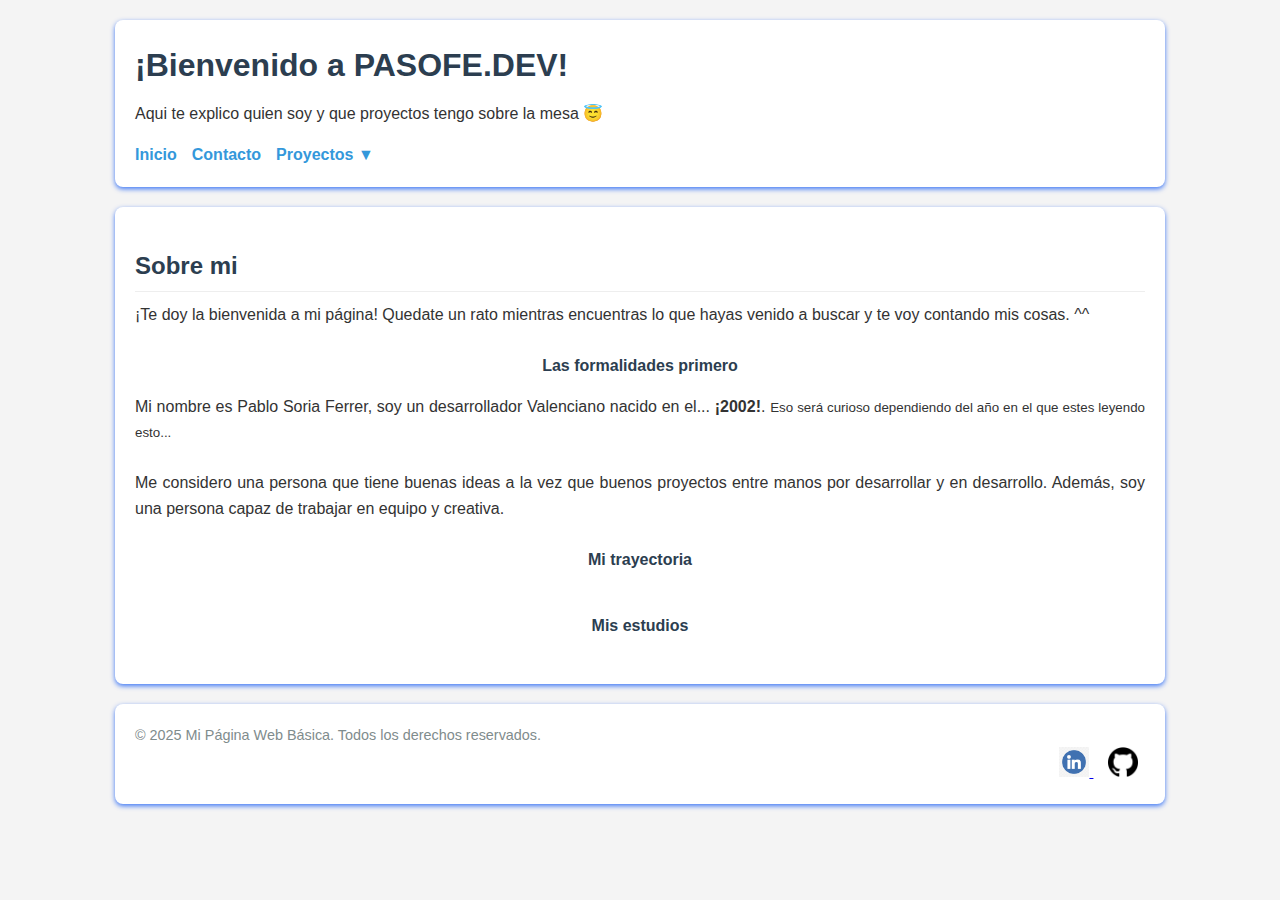
<file: index.html>
<!DOCTYPE html>
<html lang="es">

<head>
    <meta charset="UTF-8">
    <meta name="viewport" content="width=device-width, initial-scale=1.0">
    <meta name="description" content="Una página web básica de ejemplo">
    <link rel="stylesheet" href="css/styles.css">
    <title>PASOFE.DEV</title>

</head>

<body>
    <!-- Encabezado -->
    <header>
        <h1>¡Bienvenido a PASOFE.DEV!</h1>
        <p>Aqui te explico quien soy y que proyectos tengo sobre la mesa 😇</p>

        <!-- Navegación -->
        <nav>
            <ul>
                <li><a href="index.html">Inicio</a></li>
                <li><a href="contacto.html">Contacto</a></li>
                <li class="dropdown">
                    <a>Proyectos ▼</a>
                    <ul class="dropdown-menu">
                        <li><a href="flutter_amm.html">Airosft Matchmaking</a></li>
                    </ul>
                </li>

            </ul>
        </nav>
    </header>

    <!-- Contenido principal -->
    <main>
        <section id="inicio">
            <h2>Sobre mi</h2>
            <p>¡Te doy la bienvenida a mi página! Quedate un rato mientras encuentras lo que hayas venido a buscar
                y te voy contando mis cosas. ^^ </p>
            <br>
            <h4>Las formalidades primero</h4>
            <p>Mi nombre es Pablo Soria Ferrer, soy un desarrollador Valenciano nacido en el... <b>¡2002!</b>.
                 <small> Eso será curioso dependiendo del año en el que estes leyendo esto...</small></p>
            <br>
            <p>Me considero una persona que tiene buenas ideas a la vez que buenos proyectos entre manos por desarrollar y en desarrollo. 
                Además, soy una persona capaz de trabajar en equipo y creativa. </p>
            <br>
            <h4>Mi trayectoria</h4>

            <br>
            <h4>Mis estudios</h4>
        </section>

       
    </main>

    <!-- Pie de página -->
    <footer>
        <p>&copy; 2025 Mi Página Web Básica. Todos los derechos reservados.</p>
        <div class="iconosFooter">
            <a href="https://www.linkedin.com/in/pablo-soria-ferrer-529738225" target="_blank" class="icon-link">
                <img src="assets/images/icons/linkedin.png" alt="" width="30">
            </a>
            <a href="https://github.com/PabloSoriaFerrer11" target="_blank" class="icon-link">
                <img src="assets/images/icons/github.png" alt="" width="30">
            </a>
        </div>
    </footer>

    <!-- JavaScript básico (opcional) -->
    <script>
        console.log('¡Página cargada correctamente!');

    </script>
</body>

</html>
</file>
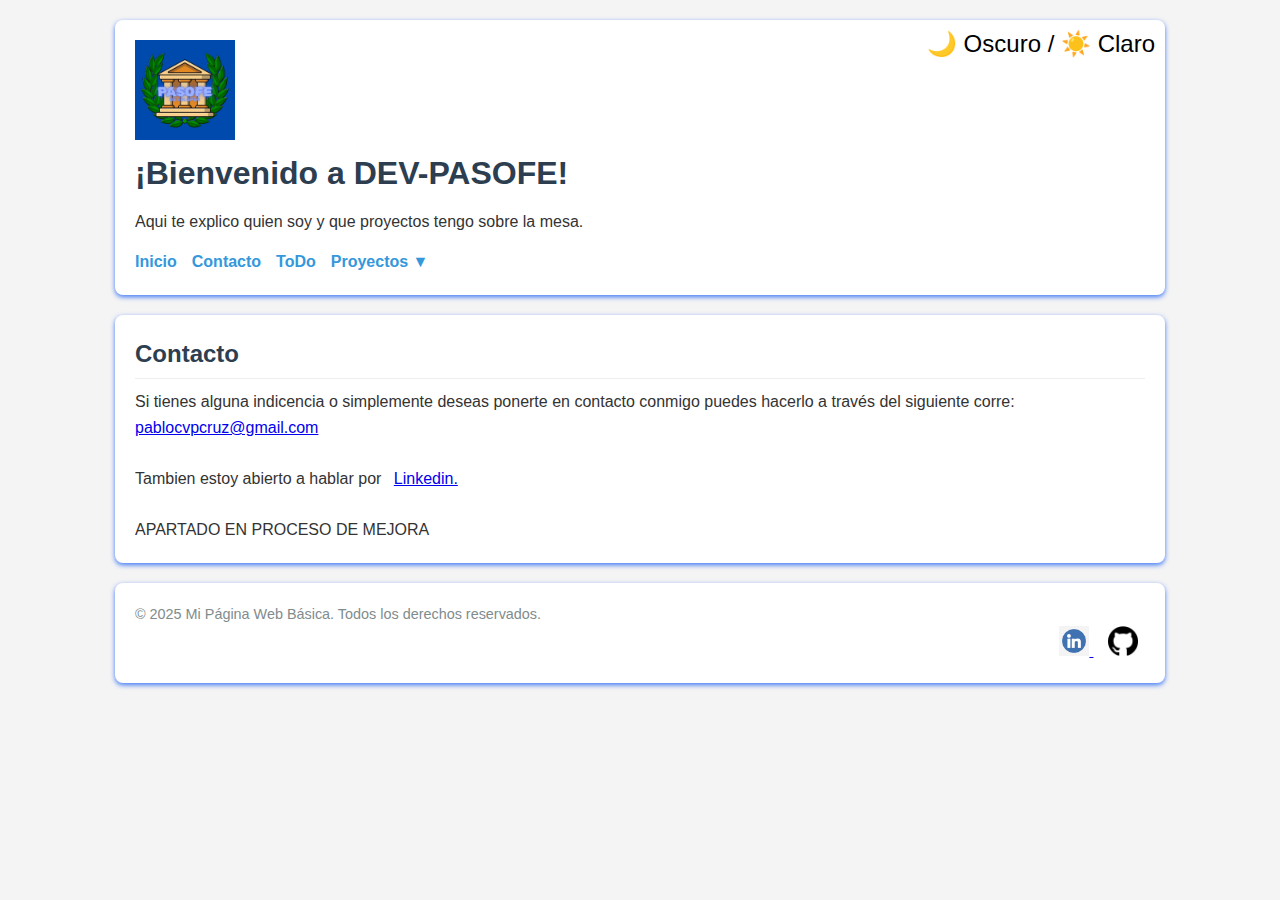
<file: contacto.html>
<!DOCTYPE html>
<html>

<head>
    <meta charset="UTF-8">
    <meta name="viewport" content="width=device-width, initial-scale=1.0">
    <meta name="description" content="Una página web básica de ejemplo">
    <link rel="icon" href="favicon.ico" type="image/x-icon">
    <link rel="canonical" href="https://dev-pasofe.com/contacto">
    <script src="js/functions.js"></script>
    <link rel="stylesheet" href="css/styles.css">
    <title>Contacto</title>
</head>

<body>
    <header>
        <div>
            <div class="logo">
                <img src="/assets/images/icons/PASOFE.png" alt="Logo de DEV-PASOFE" width="100">
            </div>
            <button id="theme-toggle" class="toggle-btn" >🌙 Oscuro / ☀️ Claro</button>
        </div>
        
        <h1>¡Bienvenido a DEV-PASOFE!</h1>
        <p class="">Aqui te explico quien soy y que proyectos tengo sobre la mesa.</p>

        <!-- Navegación -->
        <nav>
            <ul>
                <li><a href="index.html">Inicio</a></li>
                <li><a href="contacto.html">Contacto</a></li>
                <li><a href="toDoList.html">ToDo</a></li>
                <li class="dropdown">
                    <a>Proyectos ▼</a>
                    <ul class="dropdown-menu">
                        <li><a href="flutter_amm.html">Airosft Matchmaking</a></li>
                    </ul>
                </li>
            </ul>
        </nav>
    </header>

    <main>
        
        <h2>Contacto</h2>
        <p>Si tienes alguna indicencia o simplemente deseas ponerte en contacto conmigo puedes hacerlo a través del siguiente corre: </p>
        <p><a href="mailto:pablocvpcruz@gmail.com">pablocvpcruz@gmail.com</a> </p>
        <br>
        <p>Tambien estoy abierto a hablar por <a href="https://www.linkedin.com/in/pablo-soria-ferrer-529738225" target="_blank" class="icon-link"> Linkedin. </a> </p>
        <br>
        
        

        <p>APARTADO EN PROCESO DE MEJORA</p>
    </main>

        <!-- Pie de página -->
        <footer>
            <p>&copy; 2025 Mi Página Web Básica. Todos los derechos reservados.</p>
            <div class="iconosFooter">
                <a href="https://www.linkedin.com/in/pablo-soria-ferrer-529738225" target="_blank" class="icon-link">
                    <img src="assets/images/icons/linkedin.png" alt="" width="30">
                </a>
                <a href="https://github.com/PabloSoriaFerrer11" target="_blank" class="icon-link">
                    <img src="assets/images/icons/github.png" alt="" width="30">
                </a>
            </div>
        </footer>
</body>

</html>
</file>
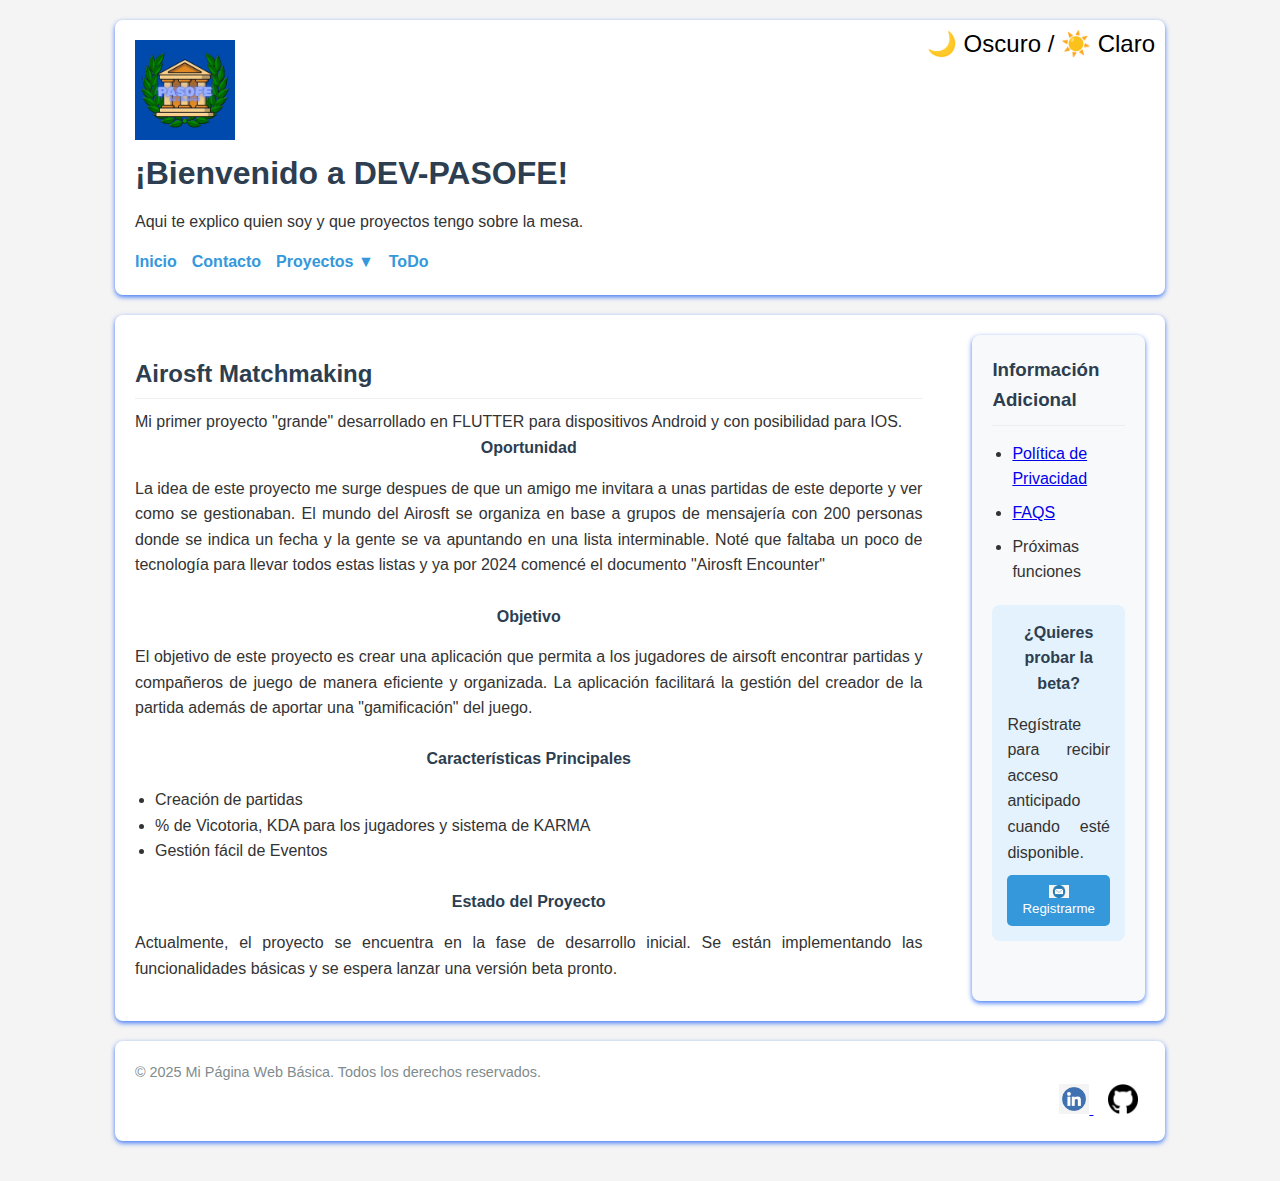
<file: flutter_amm.html>
<!DOCTYPE html>
<html>

<head>
    <meta charset="UTF-8">
    <meta name="viewport" content="width=device-width, initial-scale=1.0">
    <meta name="description"
        content="Explicación del proyecto Airosft Matchmaking, una aplicación para jugadores de airsoft.">
    <link rel="stylesheet" href="css/styles.css">
    <script src="js/functions.js"></script>
    <link rel="icon" href="favicon.ico" type="image/x-icon">
    <title>Airosft Matchmaking</title>
</head>

<body>
    <header>
        <div>
            <div class="logo">
                <img src="/assets/images/icons/PASOFE.png" alt="Logo de DEV-PASOFE" width="100">
            </div>
            <button id="theme-toggle" class="toggle-btn">🌙 Oscuro / ☀️ Claro</button>
        </div>


        <h1>¡Bienvenido a DEV-PASOFE!</h1>
        <p class="">Aqui te explico quien soy y que proyectos tengo sobre la mesa.</p>

        <!-- Navegación -->
        <nav>
            <ul>
                <li><a href="index.html">Inicio</a></li>
                <li><a href="contacto.html">Contacto</a></li>
                <li class="dropdown">
                    <a>Proyectos ▼</a>
                    <ul class="dropdown-menu">
                        <li><a href="flutter_amm.html">Airosft Matchmaking</a></li>
                    </ul>
                </li>
                <li><a href="toDoList.html">ToDo</a></li>
            </ul>
        </nav>
    </header>

    <main>
        <div class="two-column-layout">
            <section id="proyecto">
                <h2>Airosft Matchmaking</h2>
                <p>Mi primer proyecto "grande" desarrollado en FLUTTER para dispositivos Android y con posibilidad para
                    IOS.</p>
                <h4>Oportunidad</h4>
                <p>La idea de este proyecto me surge despues de que un amigo me invitara a unas partidas de este deporte
                    y ver como se gestionaban.
                    El mundo del Airosft se organiza en base a grupos de mensajería con 200 personas donde se indica un
                    fecha
                    y la gente se va apuntando en una lista interminable. Noté que faltaba un poco de tecnología para
                    llevar todos estas listas
                    y ya por 2024 comencé el documento "Airosft Encounter" </p>
                <br>
                <h4>Objetivo</h4>
                <p>El objetivo de este proyecto es crear una aplicación que permita a los jugadores de airsoft encontrar
                    partidas y compañeros de
                    juego de manera eficiente y organizada. La aplicación facilitará la gestión del creador de la
                    partida además de aportar una
                    "gamificación" del juego.</p>
                <br>
                <h4>Características Principales</h4>
                <ul class="padding-left">
                    <li class="">Creación de partidas</li>
                    <li class="">% de Vicotoria, KDA para los jugadores y sistema de KARMA</li>
                    <li class="">Gestión fácil de Eventos</li>
                </ul>
                <br>
                <h4>Estado del Proyecto</h4>
                <p>Actualmente, el proyecto se encuentra en la fase de desarrollo inicial. Se están implementando las
                    funcionalidades básicas y se espera lanzar una versión beta pronto.</p>
            </section>
            <aside class="sidebar">
                <h3>Información Adicional</h3>
                <ul>
                    <li><a href="/projects/flutter_aam/aam_privatePolicy.html">Política de Privacidad</a></li>
                    <li><a href="/projects/flutter_aam/aam_faqs.html">FAQS</a></li>
                    <li>Próximas funciones</li>
                </ul>
                <div class="highlight-box">
                    <h4>¿Quieres probar la beta?</h4>
                    <p>Regístrate para recibir acceso anticipado cuando esté disponible.</p>
                    <button class="signup-button" onclick="enviarCorreoBeta()">
                        <img src="assets/images/icons/email.jpg" alt="Email Icon" width="20">
                        Registrarme
                    </button>
                </div>
            </aside>
        </div>
    </main>

    <!-- Pie de página -->
    <footer>
        <p>&copy; 2025 Mi Página Web Básica. Todos los derechos reservados.</p>
        <div class="iconosFooter">
            <a href="https://www.linkedin.com/in/pablo-soria-ferrer-529738225" target="_blank" class="icon-link">
                <img src="assets/images/icons/linkedin.png" alt="" width="30">
            </a>
            <a href="https://github.com/PabloSoriaFerrer11" target="_blank" class="icon-link">
                <img src="assets/images/icons/github.png" alt="" width="30">
            </a>
        </div>
    </footer>
</body>

</html>
</file>
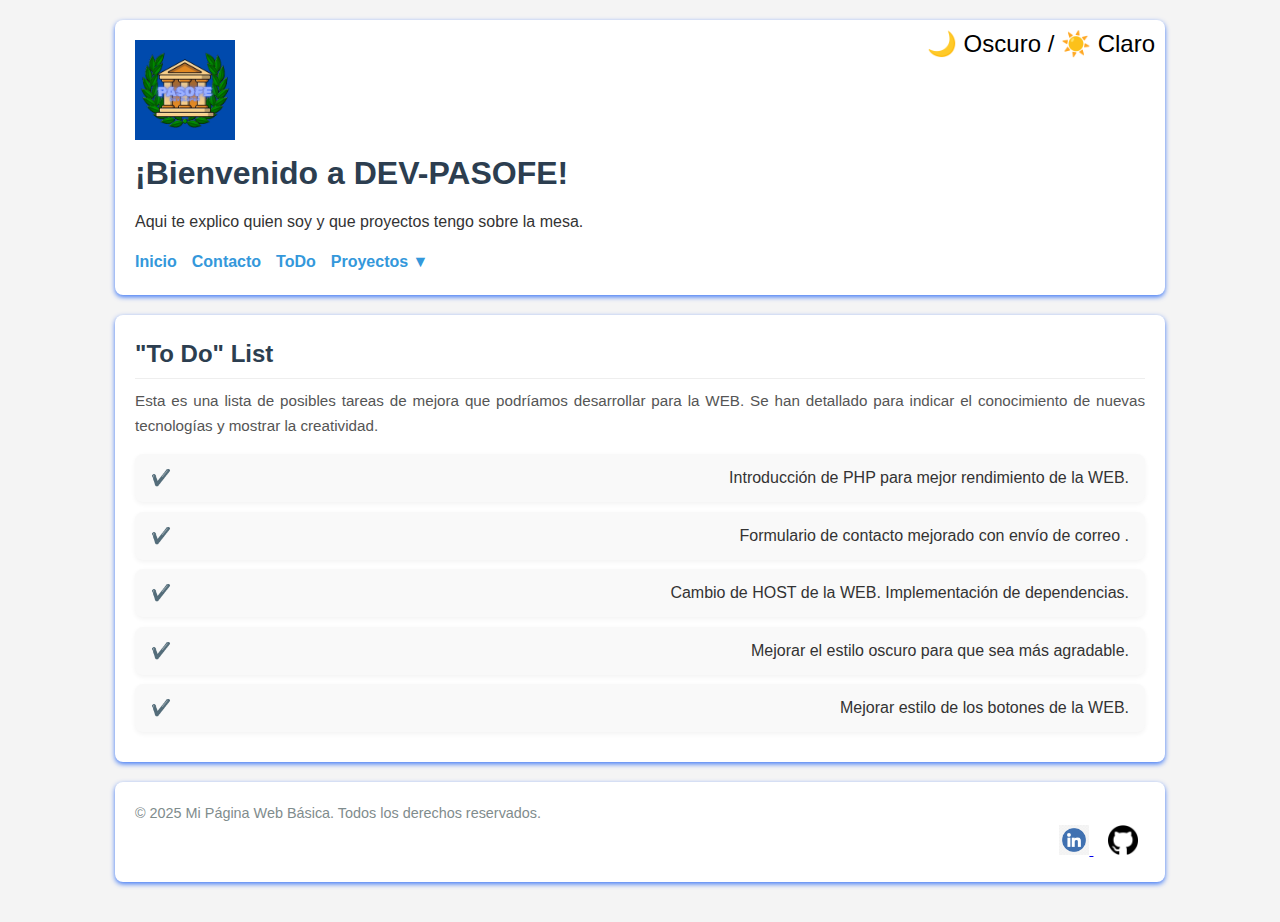
<file: toDoList.html>
<!DOCTYPE html>
<html>

<head>
    <meta charset="UTF-8">
    <meta name="viewport" content="width=device-width, initial-scale=1.0">
    <meta name="description"
        content="Explicación del proyecto Airosft Matchmaking, una aplicación para jugadores de airsoft.">
    <link rel="stylesheet" href="css/styles.css">
    <link rel="canonical" href="https://dev-pasofe.com/toDoList">
    <script src="js/functions.js"></script>
    <link rel="icon" href="favicon.ico" type="image/x-icon">
    <title>Airosft Matchmaking</title>
</head>

<body>
    <header>
        <div>
            <div class="logo">
                <img src="/assets/images/icons/PASOFE.png" alt="Logo de DEV-PASOFE" width="100">
            </div>
            <button id="theme-toggle" class="toggle-btn">🌙 Oscuro / ☀️ Claro</button>
        </div>


        <h1>¡Bienvenido a DEV-PASOFE!</h1>
        <p class="">Aqui te explico quien soy y que proyectos tengo sobre la mesa.</p>

        <!-- Navegación -->
        <nav>
            <ul>
                <li><a href="index.html">Inicio</a></li>
                <li><a href="contacto.html">Contacto</a></li>
                <li><a href="toDoList.html">ToDo</a></li>
                <li class="dropdown">
                    <a>Proyectos ▼</a>
                    <ul class="dropdown-menu">
                        <li><a href="flutter_amm.html">Airosft Matchmaking</a></li>
                    </ul>
                </li>
            </ul>
        </nav>
    </header>

    <main>
    <div class="">
        <h2>"To Do" List</h2>
        <p class="todo-description">Esta es una lista de posibles tareas de mejora que podríamos desarrollar para la WEB. 
            Se han detallado para indicar el conocimiento de nuevas tecnologías y mostrar la creatividad. </p>
        <ul class="todo-list">
            <li class="todo-item">Introducción de PHP para mejor rendimiento de la WEB.</li>
            <li class="todo-item">Formulario de contacto mejorado con envío de correo .</li>
            <li class="todo-item">Cambio de HOST de la WEB. Implementación de dependencias.</li>
            <li class="todo-item">Mejorar el estilo oscuro para que sea más agradable.</li>
            <li class="todo-item">Mejorar estilo de los botones de la WEB.</li>
        </ul>
    </div>
</div>

    </main>

    <!-- Pie de página -->
    <footer>
        <p>&copy; 2025 Mi Página Web Básica. Todos los derechos reservados.</p>
        <div class="iconosFooter">
            <a href="https://www.linkedin.com/in/pablo-soria-ferrer-529738225" target="_blank" class="icon-link">
                <img src="assets/images/icons/linkedin.png" alt="" width="30">
            </a>
            <a href="https://github.com/PabloSoriaFerrer11" target="_blank" class="icon-link">
                <img src="assets/images/icons/github.png" alt="" width="30">
            </a>
        </div>
    </footer>
</body>

</html>
</file>
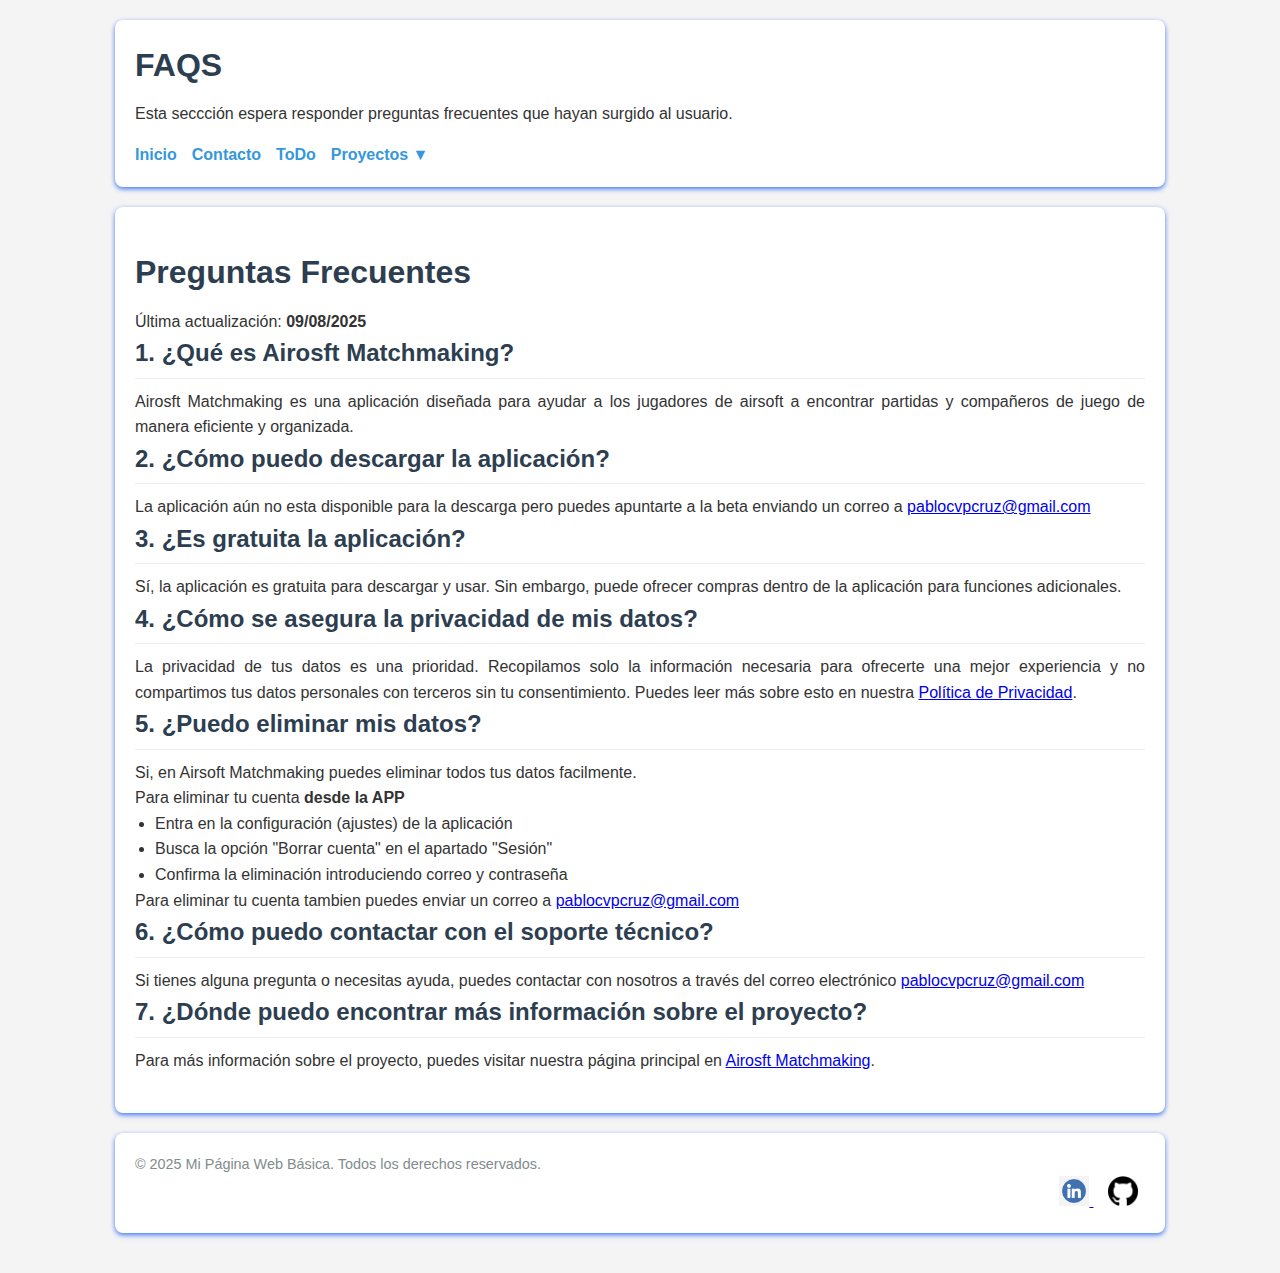
<file: projects/flutter_aam/aam_faqs.html>
<!DOCTYPE html>
<html lang="en">

<head>
    <meta charset="UTF-8">
    <meta name="viewport" content="width=device-width, initial-scale=1.0">
    <meta name="description" content="Preguntas frecuentes sobre el proyecto Airosft Matchmaking.">
    <link rel="stylesheet" href="../../css/styles.css">
    <link rel="canonical" href="https://dev-pasofe.com/amm_faqs">
    <script src="../../js/functions.js"></script>
    <link rel="icon" href="../../favicon.ico" type="image/x-icon">
    <title>FAQs</title>
</head>

<body>
    <header>
        <h1>FAQS</h1>
        <p>Esta seccción espera responder preguntas frecuentes que hayan surgido al usuario.</p>
        <!-- Navegación -->
        <nav>
            <ul>
                <li><a href="../../index.html">Inicio</a></li>
                <li><a href="../../contacto.html">Contacto</a></li>
                <li><a href="../../toDoList.html">ToDo</a></li>
                <li class="dropdown">
                    <a href="#">Proyectos ▼</a>
                    <ul class="dropdown-menu">
                        <li><a href="../../flutter_amm.html">Airosft Matchmaking</a></li>
                    </ul>
                </li>

            </ul>
        </nav>
    </header>
    <main>
        <section id="politica-privacidad">
            <div class="container">
                <h1>Preguntas Frecuentes</h1>
                <p class="small">Última actualización: <strong>09/08/2025</strong></p>
                <h2>1. ¿Qué es Airosft Matchmaking?</h2>
                <p>Airosft Matchmaking es una aplicación diseñada para ayudar a los jugadores de airsoft a encontrar
                    partidas y compañeros de juego de manera eficiente y organizada.</p>
                <h2>2. ¿Cómo puedo descargar la aplicación?</h2>
                <p>La aplicación aún no esta disponible para la descarga pero puedes apuntarte a la beta enviando un
                    correo a <a href="mailto:pablocvpcruz@gmail.com">pablocvpcruz@gmail.com</a> </p>
                <h2>3. ¿Es gratuita la aplicación?</h2>
                <p>Sí, la aplicación es gratuita para descargar y usar. Sin embargo, puede ofrecer compras dentro de la
                    aplicación para funciones adicionales.</p>
                <h2>4. ¿Cómo se asegura la privacidad de mis datos?</h2>
                <p>La privacidad de tus datos es una prioridad. Recopilamos solo la información necesaria para ofrecerte
                    una mejor experiencia y no compartimos tus datos personales con terceros sin tu consentimiento.
                    Puedes leer más sobre esto en nuestra <a href="aam_privatePolicy.html">Política de Privacidad</a>.
                </p>

                <h2>5. ¿Puedo eliminar mis datos?</h2>
                <p>Si, en Airsoft Matchmaking puedes eliminar todos tus datos facilmente.</p>
                <p>Para eliminar tu cuenta <strong>desde la APP</strong></p>
                <ul class="padding-left">
                    <li>Entra en la configuración (ajustes) de la aplicación</li>
                    <li>Busca la opción "Borrar cuenta" en el apartado "Sesión"</li>
                    <li>Confirma la eliminación introduciendo correo y contraseña</li>
                </ul>
                <p>Para eliminar tu cuenta tambien puedes enviar un correo a <a
                        href="mailto:pablocvpcruz@gmail.com">pablocvpcruz@gmail.com</a></p>
                <h2>6. ¿Cómo puedo contactar con el soporte técnico?</h2>
                <p>Si tienes alguna pregunta o necesitas ayuda, puedes contactar con nosotros a través del correo
                    electrónico <a href="mailto:pablocvpcruz@gmail.com">pablocvpcruz@gmail.com</a></p>
                <h2>7. ¿Dónde puedo encontrar más información sobre el proyecto?</h2>
                <p>Para más información sobre el proyecto, puedes visitar nuestra página principal en <a
                        href="../../flutter_amm.html">Airosft Matchmaking</a>.</p>

            </div>
        </section>

    </main>
    <!-- Pie de página -->
    <footer>
        <p>&copy; 2025 Mi Página Web Básica. Todos los derechos reservados.</p>
        <div class="iconosFooter">
            <a href="https://www.linkedin.com/in/pablo-soria-ferrer-529738225" target="_blank" class="icon-link">
                <img src="../../assets/images/icons/linkedin.png" alt="" width="30">
            </a>
            <a href="https://github.com/PabloSoriaFerrer11" target="_blank" class="icon-link">
                <img src="../../assets/images/icons/github.png" alt="" width="30">
            </a>
        </div>
    </footer>
</body>

</html>
</file>
<file: css/styles.css>
/* Variables */

   :root {
       --bg-color: #f4f4f4;
       --bg-color-dark: #000000ec;

       --text-color: #333;
       --text-color-dark: #333;

       --border-shadow: rgba(0, 78, 245, 0.747);
       --border-shadow-dark: rgb(255, 0, 0);

       --container-bg: #fff;
       --container-bg-dark: #2c2c2c;
   }


   /* Reset básico y estilos generales */
   * {
       margin: 0;
       padding: 0;
       box-sizing: border-box;
       font-family: 'Arial', sans-serif;
   }

   body {
       line-height: 1.6;
       background-color: var(--bg-color);
       color: var(--text-color);
       padding: 20px;
       transition: background-color 0.3s ease, color 0.3s ease;
   }

   body.dark {
       line-height: 1.6;
       background-color: var(--bg-color-dark);
       color: var(--text-color-dark);
       padding: 20px;
   }

   header,
   main,
   footer {
       max-width: 1050px;

       margin: 0 auto;
       padding: 20px;
       background: var(--container-bg);
       border-radius: 8px;
       box-shadow: 0 2px 5px var(--border-shadow);
       margin-bottom: 20px;
       transition: background-color 0.3s ease, box-shadow 0.3s ease;
   }

   /* background: var(--container-bg-dark);*/
   header.dark,
   main.dark,
   footer.dark {
       box-shadow: 0 2px 5px var(--border-shadow-dark);
   }

   /* Estilos del encabezado */
   header {
       display: flex;
       flex-direction: column;
       align-items: flex-start;
       position: relative;
   }

   .main-content {
       flex: 2;
   }


   /* BTN cambio */
   #theme-toggle {
       position: absolute;
       right: 10px;
       top: 10px;
       background: none;
       border: none;
       font-size: 1.5rem;
       cursor: pointer;
   }

   h1 {
       color: #2c3e50;
       margin-bottom: 10px;
   }

   /* Estilos de navegación */
   nav ul {
       display: flex;
       justify-content: center;
       list-style: none;
       gap: 15px;
       margin-top: 15px;
   }

   nav a {
       text-decoration: none;
       color: #3498db;
       font-weight: bold;
   }

   /* Estilos del contenido principal */
   section {
       margin: 20px 0;
   }

   p {
       text-align: justify;
   }

   h2 {
       color: #2c3e50;
       border-bottom: 1px solid #eee;
       padding-bottom: 5px;
       margin-bottom: 10px;
   }

   h4 {
       color: #2c3e50;
       text-align: center;
       padding-bottom: 5px;
       margin-bottom: 10px;
   }

   /* Estilos del pie de página */
   footer {
       text-align: center;
       font-size: 0.9em;
       color: #7f8c8d;
   }

   .iconosFooter {
       text-align: end;
   }

   .icon-link {
       padding: 0.5em;
   }


   /* Responsive */
   @media (max-width: 600px) {
       body {
           padding: 10px;
       }

       nav ul {
           flex-direction: column;
           gap: 5px;
       }
   }

   /* Dropdown */
   .dropdown {
       position: relative;
   }

   .dropdown-menu {
       display: none;
       /* Añade un margen superior invisible para solapar el área del botón */
       margin-top: 10px;
       /* Y un padding superior negativo para compensar */
       padding-top: 10px;
       position: absolute;
       top: 100%;
       left: 0;
       background: #444;
       min-width: 160px;
       box-shadow: 0 8px 16px rgba(0, 0, 0, 0.2);
   }

   .dropdown:hover .dropdown-menu {
       display: block;
   }

   /* Triángulo/conector invisible entre botón y menú */
   .dropdown-menu::before {
       content: "";
       position: absolute;
       top: -10px;
       left: 20px;
       width: 100%;
       height: 10px;
       background: transparent;
   }

   .dropdown-menu li {
       padding: 10px;
   }

   .dropdown-menu a:hover {
       background: #007bff;
   }

   .padding-left {
       padding-left: 20px;
   }

   .aling-center {
       text-align: center;
   }

   .aling-left {
       text-align: left;
   }

   .sidebar {
       flex: 1;
       background: #f8f9fa;
       padding: 20px;
       border-radius: 8px;
       box-shadow: 0 2px 5px var(--border-shadow);
         margin-left: 20px;
   }
    .sidebar.dark {
         box-shadow: 0 2px 5px var(--border-shadow-dark);
    }

   /* Estilos para el sidebar */
   .sidebar h3 {
       color: #2c3e50;
       border-bottom: 1px solid #eee;
       padding-bottom: 10px;
       margin-bottom: 15px;
   }

   .sidebar ul {
       padding-left: 20px;
       margin-bottom: 20px;
   }

   .sidebar li {
       margin-bottom: 8px;
   }

   .highlight-box {
       background: #e3f2fd;
       padding: 15px;
       border-radius: 8px;
       margin-top: 20px;
   }

   .signup-button {
       background-color: #3498db;
       color: white;
       border: none;
       padding: 10px 15px;
       border-radius: 5px;
       cursor: pointer;
       margin-top: 10px;
       width: 100%;
   }

   .signup-button:hover {
       background-color: #2980b9;
   }

   /* Responsive */
   @media (max-width: 768px) {
       .two-column-layout {
           flex-direction: column;
       }

       .three-column-layout {
           flex-direction: column;
       }

       .sidebar {
           margin-top: 20px;
       }
   }

   .two-column-layout {
       display: flex;
       gap: 30px;
   }

   .three-column-layout {
       display: flex;
   }

   .timeline {
       position: relative;
       list-style: none;
       padding-left: 40px;
       /* espacio para la línea */
       margin: 20px 0;
   }

   .timeline::before {
       content: "";
       position: absolute;
       top: 0;
       left: 15px;
       /* centrado respecto a los puntos */
       width: 2px;
       height: 100%;
       background-color: #333;
   }

   .timeline li {
       position: relative;
       margin-bottom: 30px;
   }

   .timeline li::before {
       content: "";
       position: absolute;
       left: -34px;
       /* centra el punto con la línea */
       top: 5px;
       width: 16px;
       height: 16px;
       background-color: white;
       border: 2px solid #333;
       border-radius: 50%;
   }

   .timeline .year {
       font-weight: bold;
       margin-bottom: 5px;
   }

   .timeline .desc {
       color: #555;
   }

/* ==== ToDo List Styles ==== */

.todo-container {
    background-color: var(--container-bg);
    color: var(--text-color);
    border-radius: 12px;
    padding: 1.5rem 2rem;
    box-shadow: 0 0 10px var(--border-shadow);
    transition: all 0.3s ease;
}

.dark-mode .todo-container {
    background-color: var(--container-bg-dark);
    color: var(--text-color-dark);
    box-shadow: 0 0 10px var(--border-shadow-dark);
}

/* Encabezado de la sección */
.todo-container h2 {
    font-size: 1.6rem;
    font-weight: 700;
    margin-bottom: 1rem;
    border-bottom: 2px solid var(--border-shadow);
    padding-bottom: 0.5rem;
}

/* Texto descriptivo */
.todo-description {
    margin-bottom: 1rem;
    font-size: 0.95rem;
    color: #555;
}

.dark-mode .todo-description {
    color: #ccc;
}

/* Lista de tareas */
.todo-list {
    list-style: none;
    padding-left: 0;
}

.todo-item {
    background-color: #f9f9f9;
    border-radius: 8px;
    padding: 0.7rem 1rem;
    margin-bottom: 0.6rem;
    display: flex;
    align-items: center;
    justify-content: space-between;
    box-shadow: 0 2px 5px rgba(0,0,0,0.05);
    transition: transform 0.2s ease, background-color 0.3s;
}

.todo-item:hover {
    transform: translateY(-2px);
    background-color: #eef3ff;
}

.dark-mode .todo-item {
    background-color: #3b3b3b;
}

.dark-mode .todo-item:hover {
    background-color: #4a4a4a;
}

/* Icono o marca de tarea (si lo añades más adelante) */
.todo-item::before {
    content: "✔️";
    margin-right: 0.5rem;
    font-size: 1rem;
}

/* Enlaces o botones dentro de la lista */
.todo-item a {
    color: var(--border-shadow);
    text-decoration: none;
    font-weight: 600;
}

.todo-item a:hover {
    text-decoration: underline;
}

/* Transición entre modos */
body, .todo-container, .todo-item {
    transition: background-color 0.3s, color 0.3s, box-shadow 0.3s;
}
</file>
